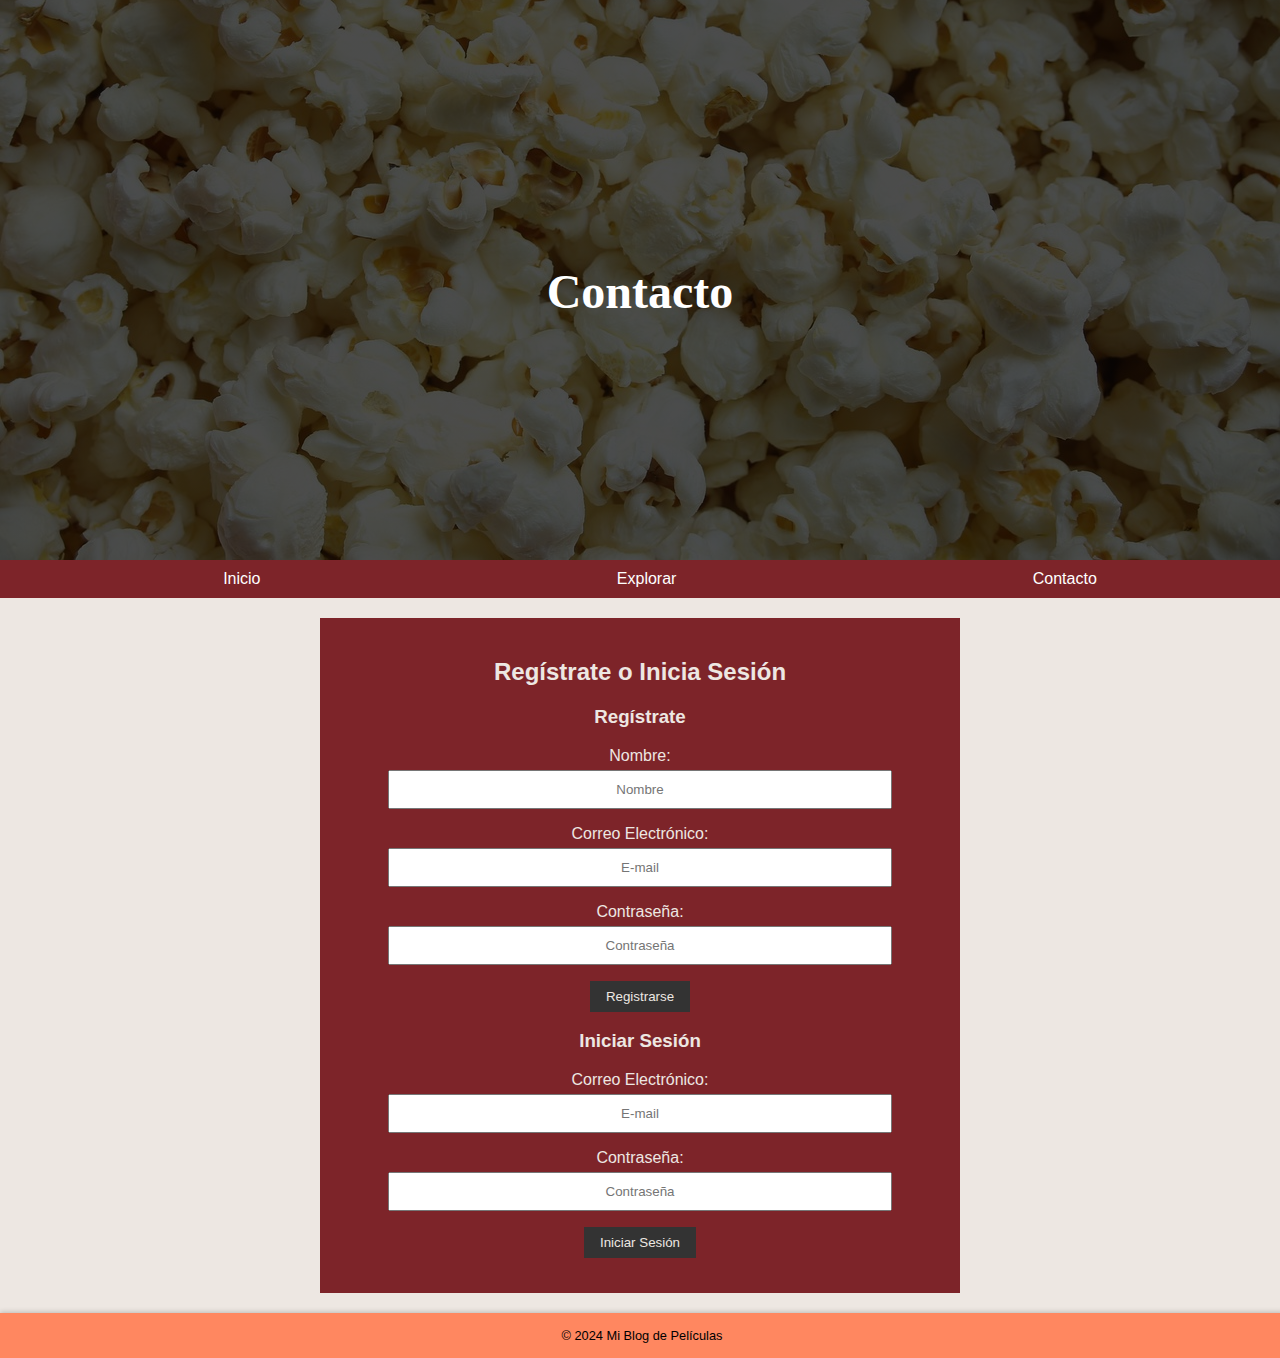
<file: paginas/contacto.html>
<!DOCTYPE html>
<html lang="es">
    <head>
        <meta charset="UTF-8">
        <meta name="viewport" content="width=device-width, initial-scale=1.0">
        <title>Contacto - Registro/Iniciar Sesión</title>
        <link rel="stylesheet" href="../estilos/estilos.css">
        <link rel="stylesheet" href="../estilos/responsive.css">
    </head>
    <body>
        <header class="header-contacto">
            <h1>Contacto</h1>
        </header>

        <nav>
            <ul class="menu-horizontal">
                <li>
                    <a href="../index.html">Inicio</a>
                </li>
                <li>
                    <a href="../paginas/explorar.html">Explorar</a>
                </li>
                <li>
                    <a href="../paginas/contacto.html">Contacto</a>
                </li>
            </ul>
        </nav>

        <main>
            <section id="formulario">
                <h2>Regístrate o Inicia Sesión</h2>

                <!-- Formulario de Registro -->
                <h3>Regístrate</h3>
                <form method="post" action="#">
                    <label for="nombre">Nombre:</label>
                    <input type="text" id="nombre" name="nombre" required
                        placeholder="Nombre">

                    <label for="email">Correo Electrónico:</label>
                    <input type="email" id="email" name="email" required
                        placeholder="E-mail">

                    <label for="password">Contraseña:</label>
                    <input type="password" id="password" name="password"
                        required placeholder="Contraseña">

                    <button type="submit">Registrarse</button>
                </form>

                <!-- Formulario de Inicio de Sesión -->
                <h3>Iniciar Sesión</h3>
                <form method="post" action="#">
                    <label for="login_email">Correo Electrónico:</label>
                    <input type="email" id="login_email" name="login_email"
                        required placeholder="E-mail">

                    <label for="login_password">Contraseña:</label>
                    <input type="password" id="login_password"
                        name="login_password" required placeholder="Contraseña">

                    <button type="submit">Iniciar Sesión</button>
                </form>
            </section>
        </main>

        <footer>
            <p>&copy; 2024 Mi Blog de Películas</p>
        </footer>
    </body>
</html>
</file>
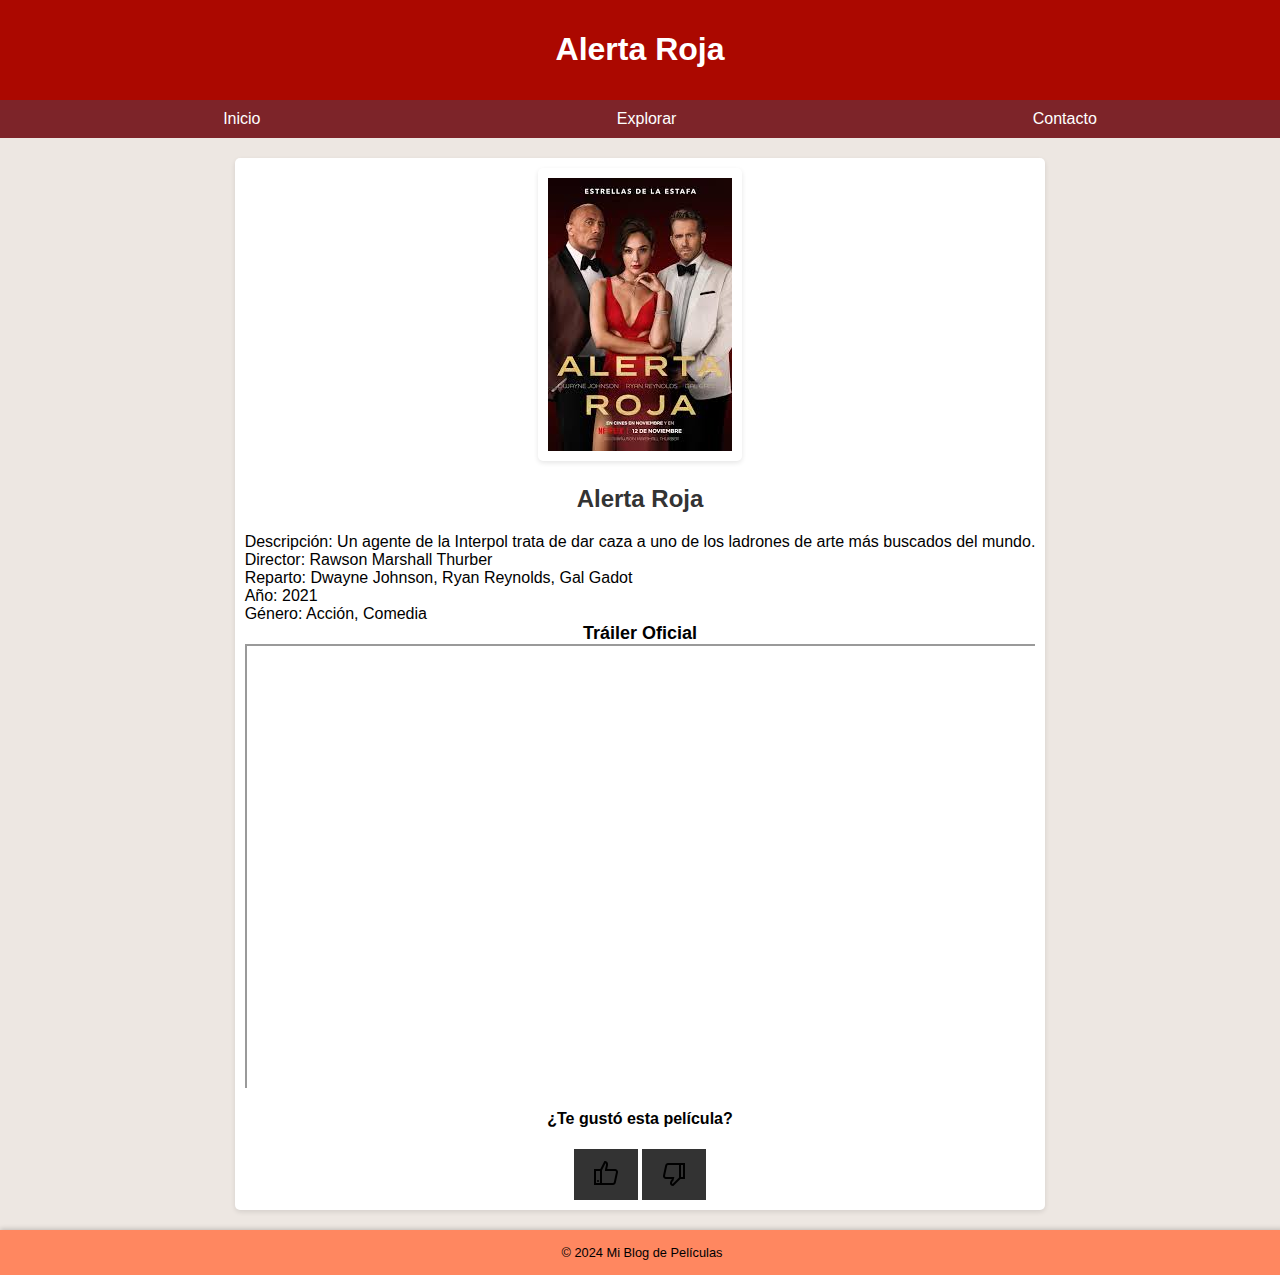
<file: paginas/detalles.html>
<!DOCTYPE html>
<html lang="en">
    <head>
        <meta charset="UTF-8">
        <meta name="viewport" content="width=device-width, initial-scale=1.0">
        <title>Alerta roja</title>
        <link rel="stylesheet" href="../estilos/estilos.css">
        <link rel="stylesheet" href="../estilos/responsive.css">
    </head>

    <body>
        <header class="header-detalles">
            <h1>Alerta Roja</h1>
        </header>

        <nav>
            <ul class="menu-horizontal">
                <li>
                    <a href="../index.html">Inicio</a>
                </li>
                <li>
                    <a href="../paginas/explorar.html">Explorar</a>
                </li>
                <li>
                    <a href="../paginas/contacto.html">Contacto</a>
                </li>
            </ul>
        </nav>
        <main class="pagina-peliculas">
            <div class="pelicula">
                <img src="../imagenes/alertaroja.jpg" class="pelicula">
                <h2>Alerta Roja</h2>
                <p>Descripción: Un agente de la Interpol trata de dar
                    caza a uno de los ladrones de arte más buscados del
                    mundo.<br>
                    Director: Rawson Marshall Thurber<br>
                    Reparto: Dwayne Johnson, Ryan Reynolds, Gal
                    Gadot<br>
                    Año: 2021<br>
                    Género: Acción, Comedia<br>
                </p>
                <h3>Tráiler Oficial</h3>
                <div class="trailer">
                    <iframe
                        src="https://www.youtube.com/embed/J3oJKMAHaZU"
                        title="YouTube video player"
                        allow="accelerometer; autoplay; clipboard-write; encrypted-media; gyroscope; picture-in-picture; web-share"
                        allowfullscreen></iframe>
                </div>

                <h4>¿Te gustó esta película?</h4>
                <button class="like button">
                    <img src="../imagenes/like.png" title="like">
                </button>
                <button class="dislike button">
                    <img src="../imagenes/dislike.png" title="dislike">
                </button>
            </div>
        </main>
        <footer>
            <p>&copy; 2024 Mi Blog de Películas</p>
        </footer>
    </body>
</html>
</file>
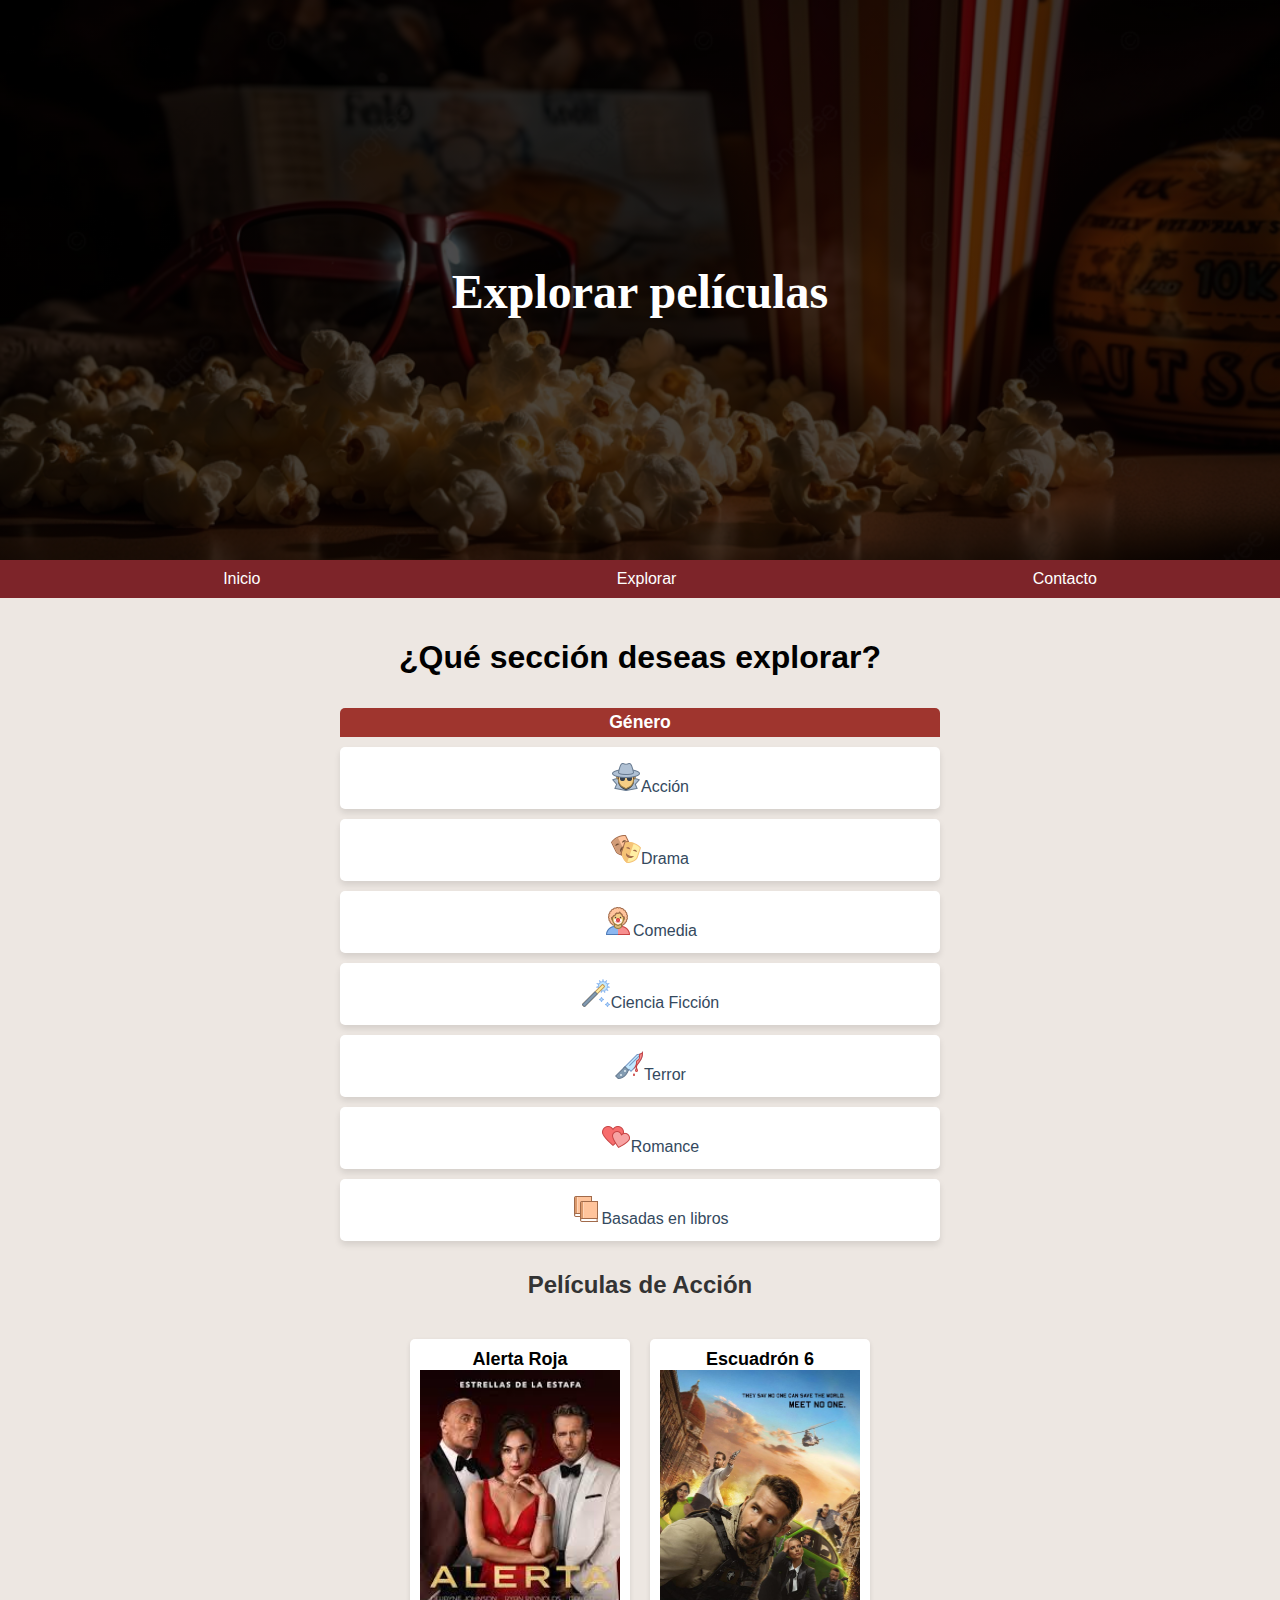
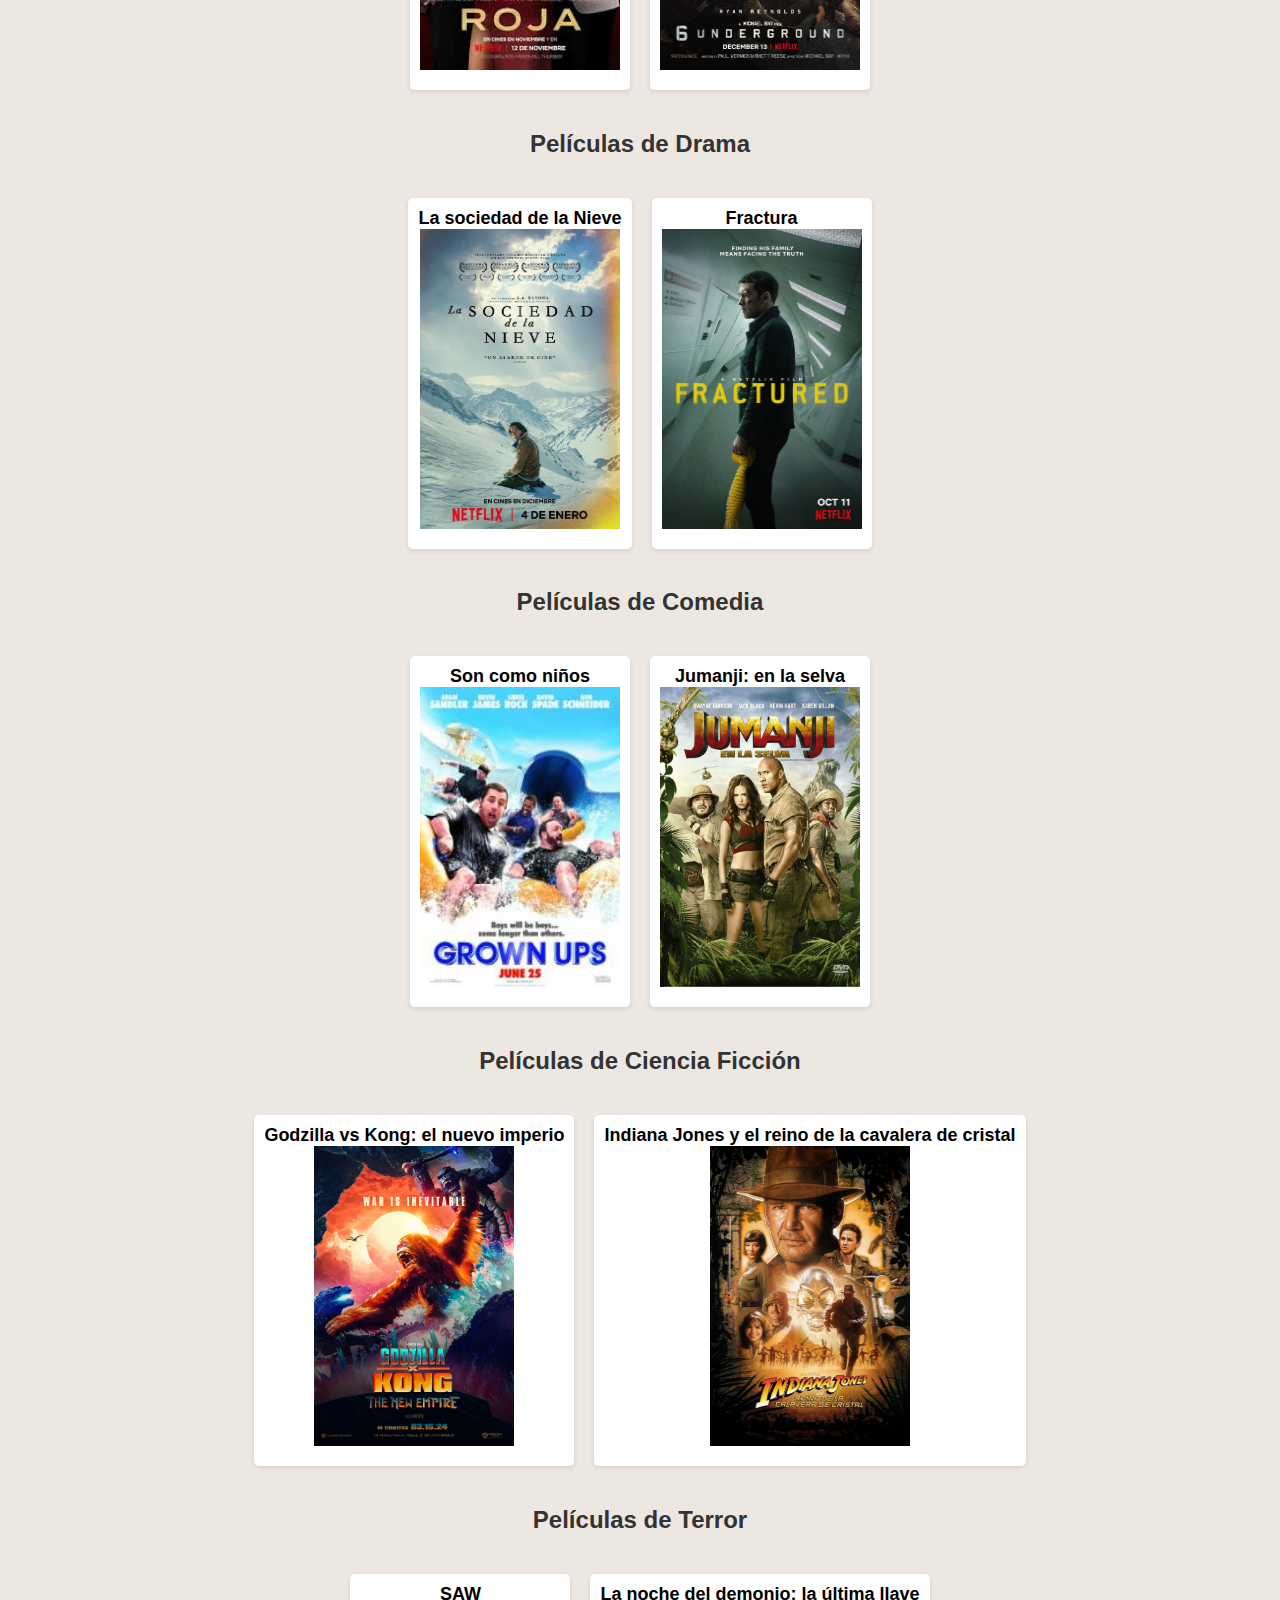
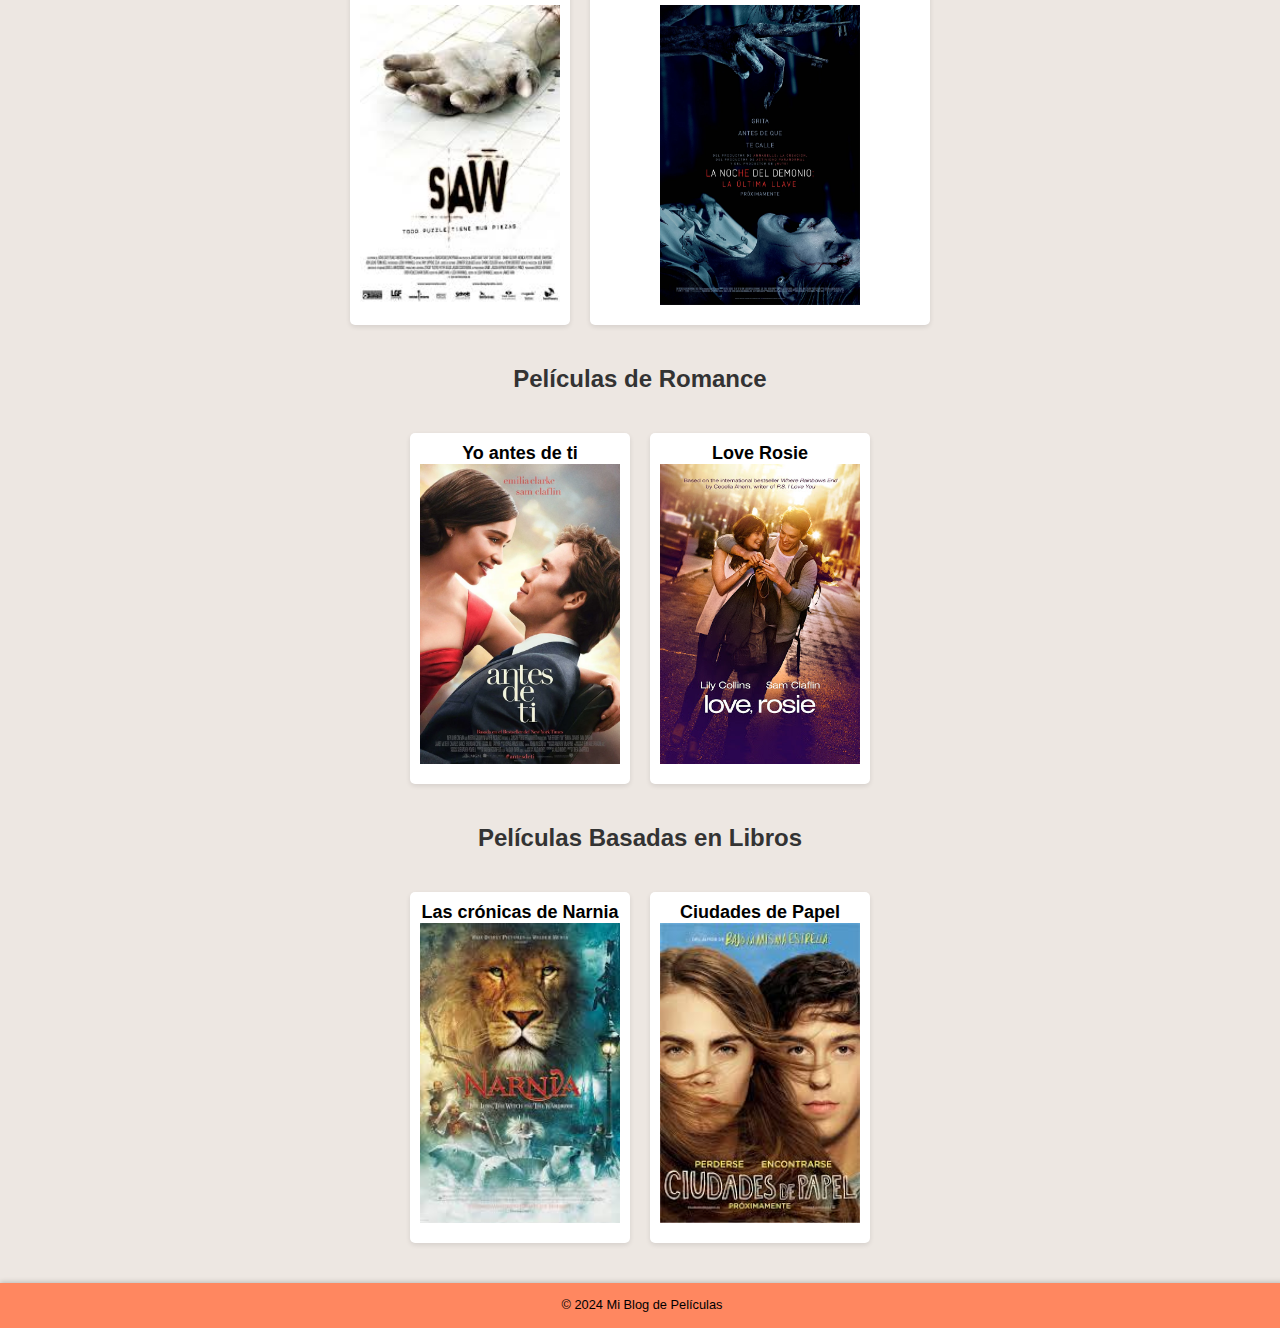
<file: paginas/explorar.html>
<!DOCTYPE html>
<html lang="es">
    <head>
        <meta charset="UTF-8">
        <meta name="viewport" content="width=device-width, initial-scale=1.0">
        <title>Generos</title>
        <link rel="stylesheet" href="../estilos/estilos.css">
        <link rel="stylesheet" href="../estilos/responsive.css">
    </head>
    <body>
        <header class="header-explorar">
            <h1>Explorar películas</h1>
        </header>
        <nav>
            <ul class="menu-horizontal">
                <li>
                    <a href="../index.html">Inicio</a>
                </li>
                <li>
                    <a href="explorar.html">Explorar</a>
                </li>
                <li>
                    <a href="contacto.html">Contacto</a>
                </li>
            </ul>
        </nav>

        <main class="pagina-peliculas">
            <h1>¿Qué sección deseas explorar?</h1>
            <table class="tabla-generos">
                <thead>
                    <tr>
                        <th>Género</th>
                    </tr>
                </thead>
                <tbody>
                    <tr>
                        <td><a href="../paginas/explorar.html#accion">
                                <img src="../imagenes/accion.png">Acción
                            </a>
                        </td>
                    </tr>
                    <tr>
                        <td><a href="../paginas/explorar.html#drama">
                                <img src="../imagenes/drama.png">Drama
                            </a>
                        </td>
                    </tr>
                    <tr>
                        <td><a href="../paginas/explorar.html#comedia">
                                <img src="../imagenes/comedia.png">Comedia
                            </a>
                        </td>
                    </tr>
                    <tr>
                        <td><a href="../paginas/explorar.html#cienciaficcion">
                                <img src="../imagenes/fantasia.png">Ciencia
                                Ficción
                            </a>
                        </td>
                    </tr>
                    <tr>
                        <td><a href="../paginas/explorar.html#terror">
                                <img src="../imagenes/terror.png">Terror
                            </a>
                        </td>
                    </tr>
                    <tr>
                        <td><a href="../paginas/explorar.html#romance">
                                <img src="../imagenes/romance.png">Romance
                            </a>
                        </td>
                    </tr>
                    <tr>
                        <td><a href="../paginas/explorar.html#basadasenlibros">
                                <img src="../imagenes/libros.png">Basadas en
                                libros
                            </a>
                        </td>
                    </tr>
                </tbody>
            </table>

            <h2>Películas de Acción</h2>
            <section id="accion">
                <a href="../paginas/detalles.html">
                    <div class="pelicula">
                        <h3>Alerta Roja</h3>
                        <img src="../imagenes/alertaroja.jpg" alt="Alerta roja"
                            class="pelicula-img">
                    </div>
                </a>

                <div class="pelicula">
                    <h3>Escuadrón 6</h3>
                    <img src="../imagenes/escuadron6.jpg" alt="Escuadron 6"
                        class="pelicula-img">
                </div>
            </section>

            <h2>Películas de Drama</h2>
            <section id="drama">
                <div class="pelicula">
                    <h3>La sociedad de la Nieve</h3>
                    <img src="../imagenes/lasociedad.jpg"
                        alt="La sociedad de la Nieve" class="pelicula-img">
                </div>

                <div class="pelicula">
                    <h3>Fractura</h3>
                    <img src="../imagenes/fractura.jpg" alt="Fractura"
                        class="pelicula-img">
                </div>
            </section>

            <h2>Películas de Comedia</h2>
            <section id="comedia">
                <div class="pelicula">
                    <h3>Son como niños</h3>
                    <img src="../imagenes/soncn.jpg" alt="Son como niños"
                        class="pelicula-img">
                </div>

                <div class="pelicula">
                    <h3>Jumanji: en la selva</h3>
                    <img src="../imagenes/jumanji.jpg" alt="Jumanji"
                        class="pelicula-img">
                </div>
            </section>

            <h2>Películas de Ciencia Ficción</h2>
            <section id="cienciaficcion">
                <div class="pelicula">
                    <h3>Godzilla vs Kong: el nuevo imperio</h3>
                    <img src="../imagenes/godzillakong.png"
                        alt="Godzilla vs Kong"
                        class="pelicula-img">
                </div>

                <div class="pelicula">
                    <h3>Indiana Jones y el reino de la cavalera de
                        cristal</h3>
                    <img src="../imagenes/indianajones.jpg"
                        alt="Indiana Jones y el reino de la cavalera de cristal"
                        class="pelicula-img">
                </div>
            </section>

            <h2>Películas de Terror</h2>
            <section id="terror">
                <div class="pelicula">
                    <h3>SAW</h3>
                    <img src="../imagenes/saw.jpg" alt="SAW"
                        class="pelicula-img">
                </div>

                <div class="pelicula">
                    <h3>La noche del demonio: la última llave</h3>
                    <img src="../imagenes/demonio.jpg"
                        alt="La noche del demonio"
                        class="pelicula-img">
                </div>
            </section>

            <h2>Películas de Romance</h2>
            <section id="romance">
                <div class="pelicula">
                    <h3>Yo antes de ti</h3>
                    <img src="../imagenes/yoantesdeti.webp" alt="Yo antes de ti"
                        class="pelicula-img">
                </div>

                <div class="pelicula">
                    <h3>Love Rosie</h3>
                    <img src="../imagenes/loverosie.jpg" alt="Love Rosie"
                        class="pelicula-img">
                </div>
            </section>

            <h2>Películas Basadas en Libros</h2>
            <section id="basadasenlibros">
                <div class="pelicula">
                    <h3>Las crónicas de Narnia</h3>
                    <img src="../imagenes/narnia.jpeg"
                        alt="Las cronicas de Narnia"
                        class="pelicula-img">
                </div>
                <div class="pelicula">
                    <h3>Ciudades de Papel</h3>
                    <img src="../imagenes/ciudadesdepapel.jpg"
                        alt="Ciudades de Papel" class="pelicula-img">
                </div>
            </section>

        </main>
        <footer>
            <p>&copy; 2024 Mi Blog de Películas</p>
        </footer>
    </body>
</html>
</file>
<file: estilos/estilos.css>
/* Cuerpo de la pagina */
body {
    font-family: "DM Serif Text", serif;
    display: flex;
    /*contenedor flexible*/
    font-family: Arial, sans-serif;
    /*fuente*/
    flex-direction: column;
    /*los elementos se organizarán en columna*/
    max-height: 100vh;
    background-color: #ede7e2;
    /*color de fondo*/
    margin: 0;
    /*elimina el margen exterior del cuerpo*/
    padding: 0;
    /*elimina el relleno interior del cuerpo*/
    width: 100%;
    overflow-x: hidden;
}

/* Contenido principal (main) */
main {
    flex: 1;
    /* hace que el elemento main ocupe el espacio restante en la pag*/
    display: flex;
    /*usa un layout flexible dentro del main*/
    flex-direction: column;
    /*organiza los elementos en columna*/
    align-items: center;
    /* Centra horizontalmente */
    text-align: center;
    /* Centra el texto */
    padding: 20px;
    /*espacio interno alrededor del contenido*/
}

/* Encabezado */
header {
    background-color: #333;
    /*color de fondo*/
    color: #fff;
    /*color del texto*/
    padding: 10px 0;
    /*espacio interno arriba y abajo*/
    text-align: center;
    /*centra el contenido*/
}

.header-index {
    background-image: linear-gradient(rgba(0, 0, 0, 0.7),
            rgba(0, 0, 0, 0.7)),
        url(../imagenes/prueba.avif);
    background-size: cover;
    background-position: center bottom;
    background-repeat: no-repeat;
    min-height: 100vh;
    display: flex;
    align-items: center;
    justify-content: center;
    text-align: center;
    color: #fff;
}

.header-contenido {
    max-width: 80%;
    margin: 0 auto;
    /* Si quieres centrar horizontalmente el texto */
}

.header-index h1,
.header-explorar h1,
.header-contacto h1 {
    font-family: "DM Serif Text", serif;
    font-size: 3rem;
    margin-bottom: 10px;
}

.header-index p {
    font-family: "DM Serif Text", serif;
    font-size: 1.5rem;
    margin-top: 0;
    font-weight: 300;
}

.header-explorar {
    background-image: linear-gradient(rgba(0, 0, 0, 0.7),
            rgba(0, 0, 0, 0.7)),
        url(../imagenes/fondo3.png);
    background-size: cover;
    background-position: center bottom;
    background-repeat: no-repeat;
    min-height: 60vh;
    display: flex;
    align-items: center;
    justify-content: center;
    text-align: center;
    color: #fff;
}

.header-contacto {
    background-image: linear-gradient(rgba(0, 0, 0, 0.7),
            rgba(0, 0, 0, 0.7)),
        url(../imagenes/fondo1.jpg);
    background-size: cover;
    background-position: center bottom;
    background-repeat: no-repeat;
    min-height: 60vh;
    display: flex;
    align-items: center;
    justify-content: center;
    text-align: center;
    color: #fff;
}

nav {
    background-color: #7d2429;
    padding: 5px;
    /*espacio interno alrededor del contenido*/
    text-align: center;
}

/* Enlaces del nav */
nav a {
    color: #fff;
    margin: 0 15px;
    /*margen horizontal entre los enlaces */
    text-decoration: none;
    /*elimina el subrayado de los enlaces*/
}

.menu-horizontal {
    list-style: none;
    display: flex;
    justify-content: space-around;
    margin: 0%;
}

.menu-horizontal li {
    align-content: center;
}

.menu-horizontal>li>a {
    display: block;
    padding: 5px;
    color: white;
    text-decoration: none;
}

.menu-horizontal>li:hover {
    /*cuando el usuario pase el puntero sobre la lista*/
    background-color: #9f352e;
}

/* Títulos h2*/
h2 {
    color: #333;
}

section {
    padding: 20px;
    flex-wrap: wrap;
    /*ordena los elementos en mas de una fila de ser necesario*/
    justify-content: space-around;
    /*distribuye el espacio entre los elementos*/
}

.carrusel {
    width: 100%;
    /*cambia a 100% para que el carrusel se ajuste al ancho del contenedora*/
    height: auto;
    /*ajusta la altura automáticamente para mantener la relación de aspecto*/
    margin: 50px auto 0;
    overflow: hidden;
    /*oculta cualquier contenido que sobresalga del área visible del carrusel para asegurar que solo una imagen sea visible a la vez*/
}

.carrusel ul {
    display: flex;
    /*las imagenes se alinean un una fila orizontal*/
    padding: 0;
    width: 500%;
    /*100% * número de imágenes, ancho total del contendor: una imagen cada 100%*/
    animation: slide 30s infinite alternate ease-in-out;
    /*animacion infinita, alternada y suave, de modo que cuando llega al final vuelve hacia atras mostrando las imagenes en orden inverso*/
    margin: 0;
    transition: margin-left 3s;
    /*suaviza la transición*/
}

.carrusel li {
    width: 100%;
    /*cada imagen ocupa el 100% del contenedor del carrusel*/
    list-style: none;
    /*elimina el estilo de la lista predeterminado*/
    position: relative;
    /*posicion interna de los elementos*/
}

.carrusel img {
    width: 85%;
    /*asegura que las imágenes ocupen todo el ancho del contenedor*/
    height: auto;
    /*ajusta la altura automáticamente para mantener la relación de aspecto*/
}

/* Animacion del carrusel */
@keyframes slide {
    0% {
        /*la primera imagen es visible*/
        margin-left: 0;
    }

    20% {
        /*el contenedor se desplaza a la izquierda, mostrando la segunda imagen*/
        margin-left: -100%;
    }

    40% {
        /*muestra la tercera imagen*/
        margin-left: -200%;
    }

    65% {
        /*muestra la cuarta imagen*/
        margin-left: -300%;
    }

    80% {
        /*muestra la quinta imagen*/
        margin-left: -400;
    }

    100% {
        /*permanece en la quinta imagen, completando el ciclo */
        margin-left: -400%;
    }
}

.pagina-peliculas section {
    display: flex;
    /*ordena los elementos en una misma fila*/
    gap: 20px;
    flex-wrap: wrap;
    justify-content: center;
}

.pagina-peliculas a {
    color: inherit;
    /* Hereda el color del texto del contenedor (esto hace que el enlace tome el color del texto normal) */
    text-decoration: none;
    /* Elimina el subrayado del enlace */
}

table.tabla-generos {
    width: 80%;
    max-width: 600px;
    border-spacing: 0 10px;
    /* Espaciado entre filas */
    border-collapse: separate;
}

.tabla-generos th,
.tabla-generos td {
    padding: 4px;
    text-align: center;
}

.tabla-generos th {
    background-color: #9f352e;
    color: white;
    font-size: 1.1em;
    border-radius: 5px 5px 0 0;
    /* Bordes redondeados en el encabezado */
}

.tabla-generos td {
    background-color: #ffffff;
    box-shadow: 0 4px 6px rgba(0, 0, 0, 0.1);
    border-radius: 5px;
    /* Bordes redondeados en las celdas */
    transition: background-color 0.3s ease, box-shadow 0.3s ease;
    height: 20px;
    /* Altura fija más pequeña */
}

.tabla-generos tr:hover td {
    background-color: #d6543e;
    box-shadow: 0 6px 8px rgba(0, 0, 0, 0.2);
    /* Sombras más pronunciadas al pasar el ratón */
}

.tabla-generos a {
    color: #34495e;
    text-decoration: none;
    display: block;
    width: 100%;
    height: 60%;
    padding: 10px;
}

.tabla-generos a:hover {
    text-decoration: none;
    color: #ede7e2;
}

.header-detalles {
    background-color: #ab0800;
}

/* Contenedor de cada película */
.pelicula {
    display: inline-block;
    background-color: #fff;
    border-radius: 5px;
    /*esquinas redondeadas*/
    padding: 10px;
    margin: 0;
    box-shadow: 0 2px 5px rgba(0, 0, 0, 0.1);
    /*sombra debajo del contenedor*/
}

/* Imagenes del contenedor movie */
.pelicula-img {
    display: block;
    margin: 0 auto;
    margin-bottom: 10px;
    /*margen debajo de la imagen*/
    width: 200px;
    /*ancho de la imagen*/
    height: 300px;
    /*altura de la imagen*/
}

.pelicula::after {
    content: "";
    display: table;
    clear: both;
}

.pelicula h3 {
    margin: 0;
    font-size: 18px;
}

.pelicula p {
    text-align: left;
    /* Alinea el texto a la izquierda */
    margin: 0;
    /* Elimina el margen si es necesario */
}

button {
    padding: 0.5rem 1rem;
    text-align: center;
    border: none;
    cursor: pointer;
    color: #ede7e2;
}

button.like:hover {
    /*cuando el usuario pase el puntero sobre el boton*/
    background-color: #9bff4c;
}

button.dislike:hover {
    background-color: #bc0805;
}

.like button,
.dislike button {
    background: transparent;
    /*elimina el fondo del botón */
    border: none;
    /*elimina el borde del botón */
    padding: 0;
    /*elimina el padding del botón */
    cursor: pointer;
    /*cambia el cursor al pasar sobre el botón */
    box-shadow: none;
}

.like button img,
.dislike button img {
    width: 24px;
    /*ajusta el tamaño del ícono según sea necesario */
    height: auto;
    /*mntiene la relación de aspecto */
}

.trailer {
    position: relative;
    padding-bottom: 56.25%;
    /* 16:9 aspect ratio */
    height: 0;
    overflow: hidden;
}

.trailer iframe {
    position: absolute;
    top: 0;
    left: 0;
    width: 100%;
    height: 100%;
}

#formulario {
    display: block;
    background-color: #7d2429;
    color: #ede7e2;
    width: 80%;
    /* Ajusta el ancho del formulario como un porcentaje del contenedor padre */
    max-width: 600px;
    /* Opcional: Establece un ancho máximo para evitar que el formulario sea demasiado ancho en pantallas grandes */
    margin: 0 auto;
    /* Centra el formulario horizontalmente */
    padding: 20px;
    /* Añade algo de relleno interno para mejorar la apariencia */
}

#formulario h2 {
    color: #ede7e2;
}

/* Formulario*/
form {
    margin: 15px 0;
    text-align: center;
}

/* Cuadro de texto del formulario */
label {
    display: block;
    /*hace que el ocupe todo el ancho de su contenedor*/
    margin-bottom: 5px;
    /*añade un margen de 5 píxeles debajo del label*/
}

/* Ingreso de datos del formulario */
input {
    padding: 10px;
    margin-bottom: 1rem;
    text-align: center;
    width: 80%;
}

button {
    color: #ede7e2;
    background-color: #333;
    text-align: center;
}

button:hover {
    background-color: black;
}

footer {
    background-color: #ff8760;
    color: black;
    padding: 2px;
    /*reduce el padding para ocupar menos espacio*/
    text-align: center;
    bottom: 0;
    width: 100%;
    font-size: 0.8rem;
    /*fuente más pequeña*/
    line-height: 1.2;
    /*reduce el interlineado*/
    box-shadow: 0 -1px 5px rgba(0, 0, 0, 0.2);
    /*sombra sutil para darle profundidad */
    position: relative;
    /*hace que el elemento se mantenga en su posicion*/
}
</file>
<file: estilos/responsive.css>
@media (max-width: 768px) {
    .movie {
        width: 100%;
        /*las películas ocuparán todo el ancho en pantallas pequeñas*/
    }

    .movie-img {
        width: 100%;
        /*ajusta la imagen para que ocupe todo el ancho del contenedor*/
        height: auto;
        /*mantén la proporción de la imagen*/
        margin: 0 auto;
        /*centra la imagen*/
    }
}

@media (max-width: 768px) {
    section {
        flex-direction: column;
        /*los elementos se apilan verticalmente*/
        align-items: center;
        /*centra los elementos dentro de section*/
    }
}

@media (max-width: 768px) {
    .slider-box img {
        width: 100%;
        /*las imágenes ocuparán el 100% del ancho en pantallas pequeñas*/
    }
}

@media (max-width: 768px) {
    body {
        padding: 10px;
        /*reduce el padding en pantallas pequeñas*/
    }

    header,
    footer {
        font-size: 0.9rem;
        /*reduce el tamaño de la fuente en pantallas pequeñas*/
        padding: 10px;
    }

    nav a {
        margin: 0 10px;
        /*ajusta el margen entre los enlaces de navegación*/
    }

    button {
        padding: 0.3rem 0.5rem;
        /*ajusta el tamaño del botón*/
    }
}
</file>
